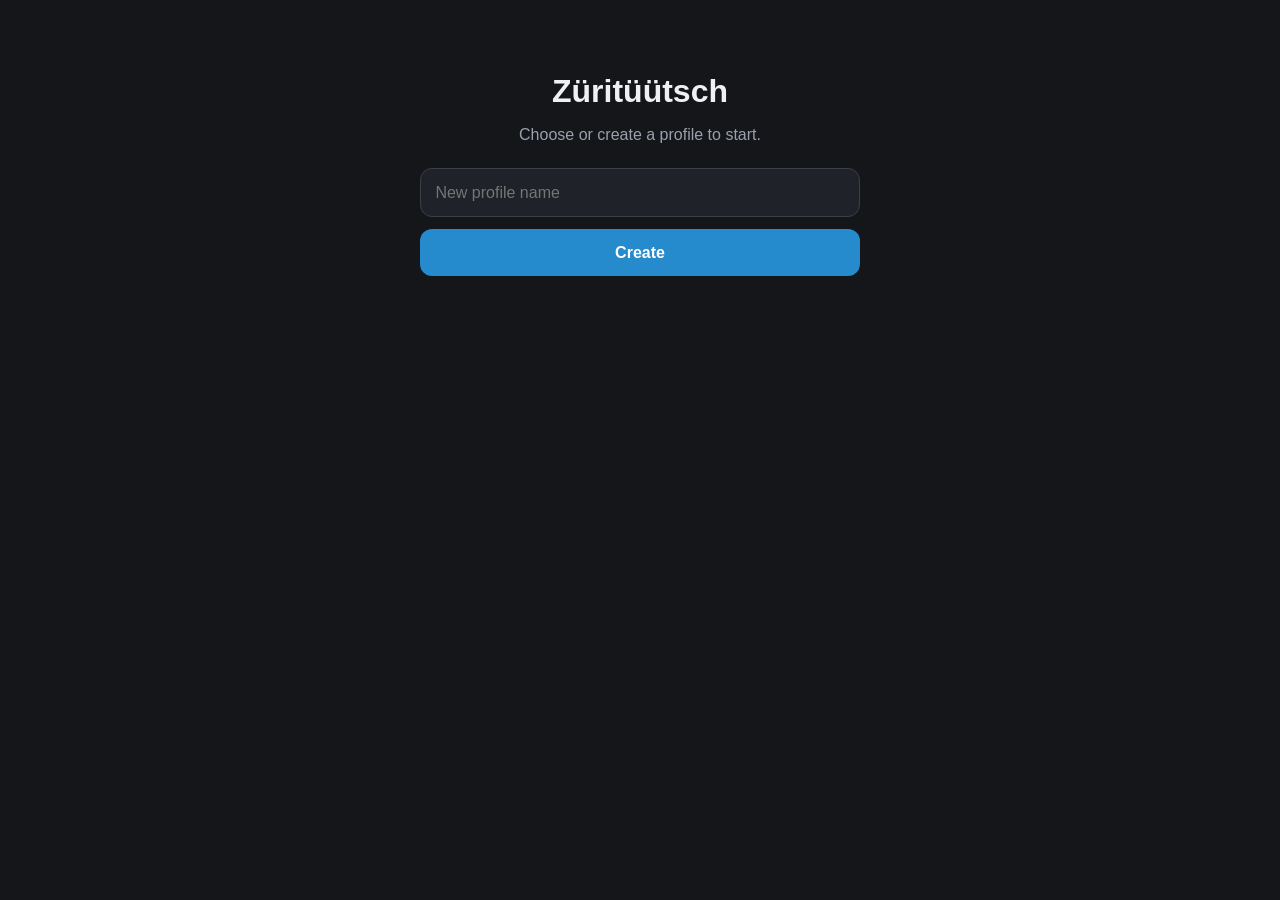
<file: docs/index.html>
<!DOCTYPE html>
<html lang="en">
<head>
  <meta charset="utf-8">
  <meta name="viewport" content="width=device-width, initial-scale=1">
  <title>Züritüütsch Verb Trainer</title>
  <link rel="stylesheet" href="style.css">
</head>
<body>

<!-- ── PROFILE PICKER (shown when no active profile) ─────────────────────── -->
<main id="screen-profile" class="screen page" style="display:none">
  <div class="profile-picker">
    <h1 style="margin-bottom:0.25rem">Züritüütsch</h1>
    <p class="muted">Choose or create a profile to start.</p>
    <ul class="profile-list" id="profile-list"></ul>
    <div class="new-profile-form">
      <input id="new-profile-input" type="text" placeholder="New profile name" maxlength="40" autocomplete="off">
      <button id="create-profile-btn">Create</button>
    </div>
  </div>
</main>

<!-- ── PRACTICE SCREEN ───────────────────────────────────────────────────── -->
<main id="screen-practice" class="screen page" style="display:none">
  <section class="practice">
    <div id="progress">
      <div class="progress-bar">
        <div class="progress-fill" id="progress-fill" style="width:0%"></div>
      </div>
      <p class="progress-label" id="progress-label">Daily goal  0 / 50</p>
      <p class="progress-goal-met hidden" id="progress-goal-met">🎉 Daily goal reached — keep going if you'd like!</p>
    </div>
    <div id="card-container">
      <p class="muted loading">Loading…</p>
    </div>
  </section>
</main>

<!-- ── VERBS LIST SCREEN ──────────────────────────────────────────────────── -->
<main id="screen-verbs" class="screen page" style="display:none">
  <section class="verb-list-page">
    <div class="verb-list-header">
      <h1>Verbs</h1>
    </div>
    <div class="verb-filter-tabs">
      <a href="#" class="verb-filter-tab active" data-filter="all">All</a>
      <a href="#" class="verb-filter-tab" data-filter="enabled">Enabled</a>
      <a href="#" class="verb-filter-tab" data-filter="disabled">Disabled</a>
    </div>
    <div class="verb-bulk-actions">
      <div><button class="verb-bulk-button" id="enable-all-btn">Enable All</button></div>
      <div><button class="verb-bulk-button" id="disable-all-btn">Disable All</button></div>
    </div>
    <ul class="verb-list" id="verb-list"></ul>
  </section>
</main>

<!-- ── VERB DETAIL SCREEN ────────────────────────────────────────────────── -->
<main id="screen-verb-detail" class="screen page" style="display:none">
  <section class="verb-detail" id="verb-detail-content"></section>
</main>

<!-- ── SETTINGS SCREEN ───────────────────────────────────────────────────── -->
<main id="screen-settings" class="screen page" style="display:none">
  <section class="settings-page">
    <h1>Settings</h1>

    <div class="settings-section">
      <h2>Profile</h2>
      <p class="settings-profile-name" id="settings-profile-name"></p>
      <div id="profile-stats"></div>
      <div class="profile-rename-form">
        <input id="rename-input" type="text" placeholder="New name" maxlength="40" autocomplete="off">
        <button class="settings-save-button" id="rename-profile-btn">Rename</button>
      </div>
      <div class="profile-delete-actions" style="margin-top:0.5rem">
        <button class="profile-delete-button" id="delete-profile-btn">Delete profile</button>
      </div>
    </div>

    <div class="settings-section">
      <h2>Tenses to drill</h2>
      <p class="muted">Toggle any combination — practice only pulls cards from enabled tenses.</p>
      <ul class="toggle-list" id="tense-toggle-list"></ul>
    </div>

    <div class="settings-section">
      <h2>Switch profile</h2>
      <div id="profile-switch-list" style="margin-bottom:0.75rem"></div>
      <div class="new-profile-form">
        <input id="new-profile-input-settings" type="text" placeholder="New profile name" maxlength="40" autocomplete="off">
        <button id="create-profile-settings-btn">Create</button>
      </div>
    </div>

    <div class="settings-section">
      <h2>Flagged cards</h2>
      <p class="muted" style="margin-bottom:0.5rem">
        Use ⚑ on a card to report a conjugation that looks wrong.
        Copy the report and paste it into a GitHub issue to fix it.
      </p>
      <div id="flags-section"></div>
    </div>
  </section>
</main>

<!-- ── BOTTOM NAV ─────────────────────────────────────────────────────────── -->
<nav class="bottom-nav" id="bottom-nav" style="display:none">
  <button class="nav-item" data-nav="practice">
    <span class="nav-icon">▶</span><span>Practice</span>
  </button>
  <button class="nav-item" data-nav="verbs">
    <span class="nav-icon">📖</span><span>Verbs</span>
  </button>
  <button class="nav-item" data-nav="settings">
    <span class="nav-icon">⚙</span><span>Settings</span>
  </button>
</nav>

<script type="module" src="js/app.js"></script>
</body>
</html>
</file>
<file: docs/style.css>
:root {
  color-scheme: dark;
  --bg: #14161a;
  --surface: #1f2228;
  --surface-2: #2a2e36;
  --text: #eef0f3;
  --muted: #9aa1ad;
  --accent: #268bcc;
  --hard: #e4574c;
  --good: #36c27a;
  --rule: #3b3f48;
}

* { box-sizing: border-box; }

body {
  margin: 0;
  background: var(--bg);
  color: var(--text);
  font-family: -apple-system, BlinkMacSystemFont, "Segoe UI", Roboto, sans-serif;
  display: flex;
  flex-direction: column;
  min-height: 100vh;
}

.page {
  flex: 1;
  max-width: 480px;
  width: 100%;
  margin: 0 auto;
  padding: 1.25rem 1.25rem 5.5rem;
}

a { color: inherit; }
.muted { color: var(--muted); }

/* --- progress bar ------------------------------------------------------- */

.progress-bar {
  height: 6px;
  border-radius: 999px;
  background: var(--surface-2);
  overflow: hidden;
}
.progress-fill {
  height: 100%;
  background: var(--accent);
  transition: width 0.3s ease;
}
.progress-label {
  margin: 0.4rem 0 1.5rem;
  font-size: 0.85rem;
  color: var(--muted);
}
.progress-goal-met {
  margin: -1.1rem 0 1.5rem;
  font-size: 0.85rem;
  color: var(--good);
}

/* --- practice prompt + flashcard ---------------------------------------- */

.prompt { text-align: center; margin-bottom: 1.25rem; }
.prompt-infinitive {
  font-size: 1.1rem;
  color: var(--accent);
  margin: 0 0 0.15rem;
  font-weight: 600;
}
.prompt-gloss {
  font-size: 1.6rem;
  margin: 0;
  font-weight: 700;
}

.flashcard {
  background: var(--surface);
  border-radius: 1.25rem;
  padding: 2rem 1.5rem 0;
  text-align: center;
  display: flex;
  flex-direction: column;
  align-items: center;
  overflow: hidden;
  perspective: 800px;
}
.flashcard.flipping { animation: card-flip 0.3s ease; }
@keyframes card-flip {
  0%   { transform: rotateY(0deg); }
  50%  { transform: rotateY(90deg); }
  100% { transform: rotateY(0deg); }
}
.flashcard-empty {
  padding: 2.5rem 1.5rem;
  gap: 0.5rem;
}

.tense-pill {
  display: inline-block;
  padding: 0.25rem 0.85rem;
  border-radius: 999px;
  font-size: 0.8rem;
  font-weight: 600;
  margin-bottom: 1.5rem;
  background: var(--surface-2);
}
.tense-present { background: #2c4a6e; color: #8ec6ff; }
.tense-perfect { background: #5a3b6e; color: #d6a8ff; }
.tense-future  { background: #1f5b3f; color: #8ee6b8; }
.tense-konj2   { background: #6e4a1f; color: #ffcf8e; }

.card-pronoun {
  font-size: 1.6rem;
  font-weight: 700;
  margin: 0 0 0.75rem;
}
.card-answer {
  font-size: 1.35rem;
  font-weight: 600;
  color: var(--accent);
  margin: 0.4rem 0 1.25rem;
}

/* `.card-hint` and `.card-grades` occupy the same grid cell so swapping which
   one is visible doesn't change the flashcard's height (no layout jump on
   reveal) — both stay laid out, `.placeholder` only hides them visually. */
.card-bottom {
  display: grid;
  width: 100%;
}
.card-hint, .card-grades {
  grid-row: 1;
  grid-column: 1;
}

.card-action {
  width: 100%;
  padding: 1.1rem 0;
  border-top: 1px solid var(--rule);
  color: var(--muted);
  font-size: 0.95rem;
  cursor: pointer;
}

.card-grades { width: calc(100% + 3rem); margin: 0 -1.5rem; }
.grade-form {
  display: flex;
  border-top: 1px solid var(--rule);
}
.grade-btn {
  flex: 1;
  border: none;
  padding: 1.1rem 0;
  font-size: 1rem;
  font-weight: 700;
  cursor: pointer;
  color: white;
}
.grade-hard { background: var(--hard); border-radius: 0 0 0 1.25rem; }
.grade-good { background: var(--good); border-radius: 0 0 1.25rem 0; }

.hidden { display: none !important; }
/* Stays in normal flow (occupies its space) but invisible — used on
   `.prompt-infinitive`/`.card-answer` (always-stacked) and `.card-hint`/
   `.card-grades` (overlaid via `.card-bottom`'s grid) so toggling never
   shifts surrounding layout. */
.placeholder { visibility: hidden; }
.loading { text-align: center; padding: 3rem 0; }

/* --- profile picker ------------------------------------------------------ */

.profile-picker { text-align: center; padding-top: 2rem; }
.profile-list { list-style: none; padding: 0; margin: 1.5rem 0; }
.profile-button, .new-profile-form button, .new-profile-form input {
  width: 100%;
  padding: 0.9rem;
  border-radius: 0.75rem;
  border: 1px solid var(--rule);
  background: var(--surface);
  color: var(--text);
  font-size: 1rem;
  margin-bottom: 0.75rem;
}
.profile-button { cursor: pointer; }
.new-profile-form button { background: var(--accent); color: #fff; font-weight: 700; border: none; cursor: pointer; }

/* --- verb list / detail -------------------------------------------------- */

.verb-list-header {
  display: flex;
  align-items: center;
  justify-content: space-between;
  margin-bottom: 1.25rem;
}
.verb-add-button {
  display: inline-flex;
  align-items: center;
  justify-content: center;
  width: 2.25rem;
  height: 2.25rem;
  border-radius: 999px;
  background: var(--accent);
  color: #fff;
  font-size: 1.4rem;
  font-weight: 700;
  line-height: 1;
  text-decoration: none;
}

.verb-filter-tabs { display: flex; gap: 0.5rem; margin-bottom: 1rem; }
.verb-filter-tab {
  padding: 0.4rem 0.9rem;
  border-radius: 999px;
  background: var(--surface-2);
  color: var(--muted);
  font-size: 0.85rem;
  font-weight: 600;
  text-decoration: none;
}
.verb-filter-tab.active { background: var(--accent); color: #fff; }

.verb-bulk-actions { display: flex; gap: 0.75rem; margin-bottom: 1rem; }
.verb-bulk-actions form { flex: 1; margin: 0; }
.verb-bulk-button {
  width: 100%;
  padding: 0.6rem;
  border-radius: 0.6rem;
  border: 1px solid var(--rule);
  background: var(--surface);
  color: var(--text);
  font-size: 0.85rem;
  font-weight: 600;
  cursor: pointer;
}

.verb-list { list-style: none; padding: 0; }
.verb-list-item-row {
  display: flex;
  align-items: center;
  gap: 0.75rem;
  padding: 0.9rem 0.25rem;
  border-bottom: 1px solid var(--rule);
}
.verb-list-link {
  display: flex;
  flex: 1;
  min-width: 0;
  justify-content: space-between;
  gap: 0.5rem;
  text-decoration: none;
}
.verb-toggle { flex: none; }
.verb-infinitive { font-weight: 600; }

.back-link { display: inline-block; margin-bottom: 0.75rem; text-decoration: none; color: var(--muted); }
.verb-detail-header { display: flex; align-items: center; justify-content: space-between; }
.verb-edit-link { color: var(--accent); text-decoration: none; font-weight: 600; font-size: 0.9rem; }
.verb-notes {
  margin: 0.75rem 0 0;
  padding: 0.75rem 1rem;
  border-radius: 0.6rem;
  background: var(--surface);
  color: var(--muted);
  font-size: 0.9rem;
  white-space: pre-wrap;
}
.tense-section { margin: 1.5rem 0; }
.conjugation-table { width: 100%; border-collapse: collapse; }
.conjugation-table td { padding: 0.5rem 0.25rem; border-bottom: 1px solid var(--rule); }
.answer-cell { text-align: right; font-weight: 600; }
.rating-cell { width: 0; white-space: nowrap; text-align: right; padding-left: 0.6rem; letter-spacing: 1px; }
.star { font-size: 0.85rem; }
.star-filled { color: var(--accent); }
.star-empty { color: var(--rule); }

/* --- add / edit verb form ------------------------------------------------- */

.form-errors {
  margin: 0 0 1.25rem;
  padding: 0.75rem 1rem;
  border-radius: 0.6rem;
  background: rgba(228, 87, 76, 0.15);
  color: var(--hard);
  font-size: 0.85rem;
  list-style: none;
}
.form-errors li + li { margin-top: 0.25rem; }

.verb-form { display: flex; flex-direction: column; gap: 1.1rem; margin-top: 1rem; }
.form-field { display: flex; flex-direction: column; gap: 0.35rem; }
.form-field label, .form-label {
  font-size: 0.85rem;
  font-weight: 600;
  color: var(--muted);
}
.form-field-hint { font-weight: 400; }
.form-field input[type="text"],
.form-field textarea {
  padding: 0.7rem 0.8rem;
  border-radius: 0.6rem;
  border: 1px solid var(--rule);
  background: var(--surface);
  color: var(--text);
  font-size: 1rem;
  font-family: inherit;
}
.form-field textarea { resize: vertical; }

.form-section {
  display: flex;
  flex-direction: column;
  gap: 0.85rem;
  padding: 1rem;
  border: 1px solid var(--rule);
  border-radius: 0.75rem;
}
.form-section legend {
  padding: 0 0.4rem;
  font-size: 0.85rem;
  font-weight: 600;
  color: var(--muted);
}
.form-radio { display: flex; align-items: center; gap: 0.5rem; font-size: 0.95rem; }
.form-radio input { accent-color: var(--accent); }

.form-help {
  margin: 0;
  padding: 0.75rem 1rem;
  border-radius: 0.6rem;
  background: var(--surface);
  color: var(--muted);
  font-size: 0.85rem;
  line-height: 1.5;
}

.konj2-toggle { accent-color: var(--accent); margin-right: 0.5rem; }
.konj2-toggle-label { font-weight: 600; color: var(--text); }
.konj2-fields {
  display: flex;
  flex-direction: column;
  gap: 0.85rem;
  margin-top: 0.5rem;
}
.konj2-toggle:not(:checked) ~ .konj2-fields { display: none; }

.verb-form-submit {
  padding: 0.85rem;
  border-radius: 0.75rem;
  border: none;
  background: var(--accent);
  color: #fff;
  font-weight: 700;
  font-size: 1rem;
  cursor: pointer;
}

/* --- settings / toggle switch (also used by the Verbs enable/disable list) -- */

.settings-page h1 { margin-bottom: 1.5rem; }
.settings-section { margin-bottom: 2rem; }
.settings-section h2 { font-size: 1rem; color: var(--muted); margin: 0 0 0.5rem; }
.settings-profile-name { font-size: 1.2rem; font-weight: 600; margin: 0 0 0.5rem; }
.settings-profile-links a { color: var(--accent); text-decoration: none; margin-right: 1.25rem; }
.settings-save-button {
  margin-top: 1rem;
  padding: 0.75rem 1.5rem;
  border-radius: 0.75rem;
  border: none;
  background: var(--accent);
  color: #fff;
  font-weight: 700;
  font-size: 1rem;
  cursor: pointer;
}

.profile-rename-form { display: flex; flex-direction: column; gap: 0.85rem; margin: 1.25rem 0 2rem; }

.profile-stats-list { list-style: none; padding: 0; margin: 0.75rem 0 0; }
.profile-stats-list li {
  display: flex;
  align-items: center;
  justify-content: space-between;
  padding: 0.6rem 0.25rem;
  border-bottom: 1px solid var(--rule);
  font-weight: 600;
}

.profile-delete-button, .profile-delete-confirm-button {
  display: inline-block;
  padding: 0.75rem 1.25rem;
  border-radius: 0.75rem;
  border: 1px solid var(--hard);
  background: transparent;
  color: var(--hard);
  font-weight: 700;
  font-size: 0.95rem;
  text-decoration: none;
  cursor: pointer;
}
.profile-delete-confirm-button { border: none; background: var(--hard); color: #fff; }
.profile-delete-actions { display: flex; align-items: center; gap: 1rem; flex-wrap: wrap; }
.profile-delete-actions form { margin: 0; }
.profile-delete-cancel-link { color: var(--muted); text-decoration: none; font-weight: 600; }

.toggle-list { list-style: none; padding: 0; margin: 0.75rem 0 0; }
.toggle-row {
  display: flex;
  align-items: center;
  justify-content: space-between;
  padding: 0.75rem 0.25rem;
  border-bottom: 1px solid var(--rule);
}

.toggle-switch { position: relative; display: inline-block; width: 44px; height: 24px; flex: none; }
.toggle-switch input { position: absolute; opacity: 0; width: 100%; height: 100%; margin: 0; cursor: pointer; }
.toggle-slider {
  position: absolute;
  inset: 0;
  background: var(--surface-2);
  border-radius: 999px;
  transition: background-color 0.15s ease;
  pointer-events: none;
}
.toggle-slider::before {
  content: "";
  position: absolute;
  height: 18px;
  width: 18px;
  left: 3px;
  bottom: 3px;
  background: var(--text);
  border-radius: 50%;
  transition: transform 0.15s ease;
}
.toggle-switch input:checked + .toggle-slider { background: var(--accent); }
.toggle-switch input:checked + .toggle-slider::before { transform: translateX(20px); }

/* --- verb-bulk-actions: support both <form> and <div> wrappers ----------- */
.verb-bulk-actions div { flex: 1; margin: 0; }

/* --- nav buttons (replacing <a> tags in the static version) -------------- */
button.nav-item {
  background: none;
  border: none;
  cursor: pointer;
  padding: 0;
  font-size: 0.75rem;
  font-family: inherit;
}

/* --- flag button ---------------------------------------------------------- */
.flag-row {
  text-align: center;
  margin-top: 0.75rem;
}
.flag-btn {
  background: none;
  border: none;
  color: var(--muted);
  font-size: 0.8rem;
  cursor: pointer;
  padding: 0.25rem 0.5rem;
  border-radius: 0.4rem;
}
.flag-btn:hover { color: var(--text); }

/* --- toast notification --------------------------------------------------- */
.toast {
  position: fixed;
  bottom: 5rem;
  left: 50%;
  transform: translateX(-50%);
  background: var(--surface-2);
  color: var(--text);
  padding: 0.6rem 1.25rem;
  border-radius: 999px;
  font-size: 0.85rem;
  pointer-events: none;
  opacity: 1;
  transition: opacity 0.4s ease;
  z-index: 100;
}
.toast.fade-out { opacity: 0; }

/* --- bottom nav ----------------------------------------------------------- */

.bottom-nav {
  position: fixed;
  bottom: 0;
  left: 0;
  right: 0;
  display: flex;
  justify-content: space-around;
  background: var(--surface);
  border-top: 1px solid var(--rule);
  padding: 0.6rem 0 calc(0.6rem + env(safe-area-inset-bottom));
}
.nav-item {
  display: flex;
  flex-direction: column;
  align-items: center;
  gap: 0.2rem;
  font-size: 0.75rem;
  text-decoration: none;
  color: var(--muted);
}
.nav-item.active { color: var(--accent); }
.nav-icon { font-size: 1.2rem; }
</file>
